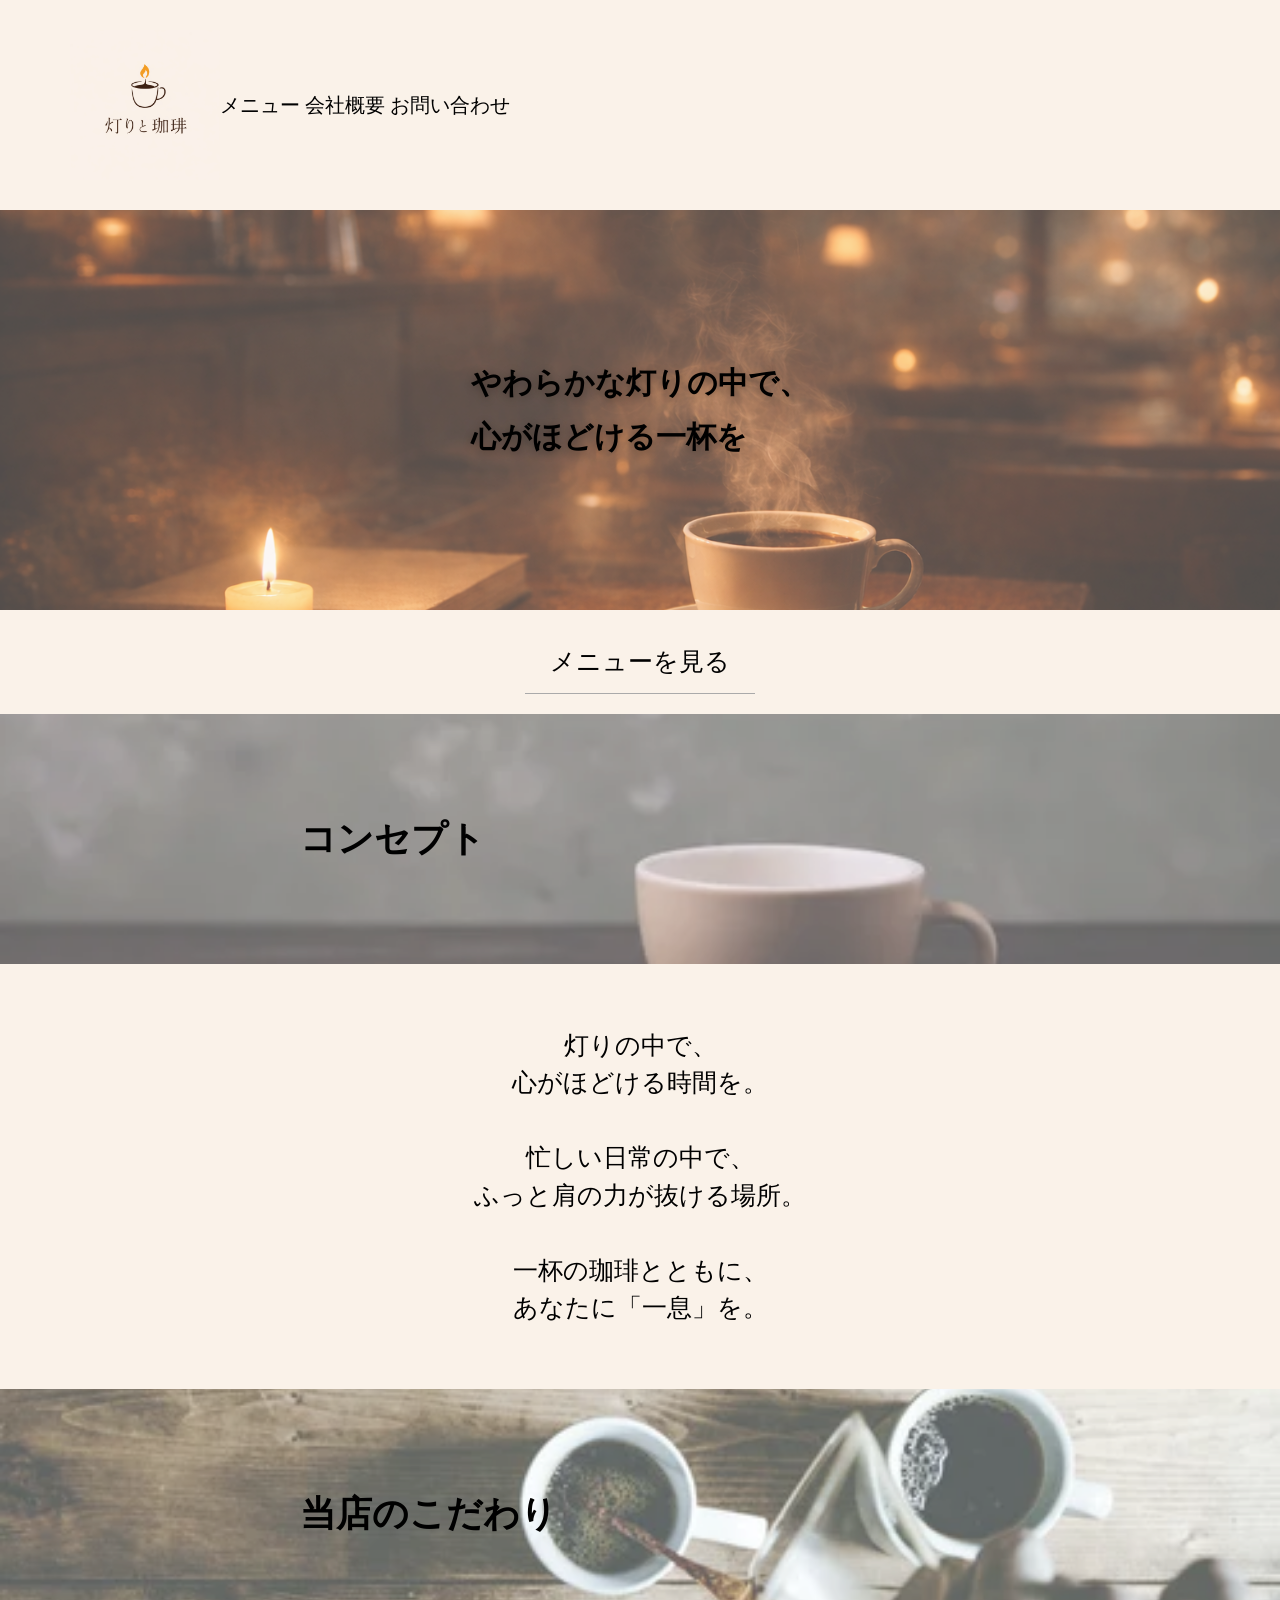
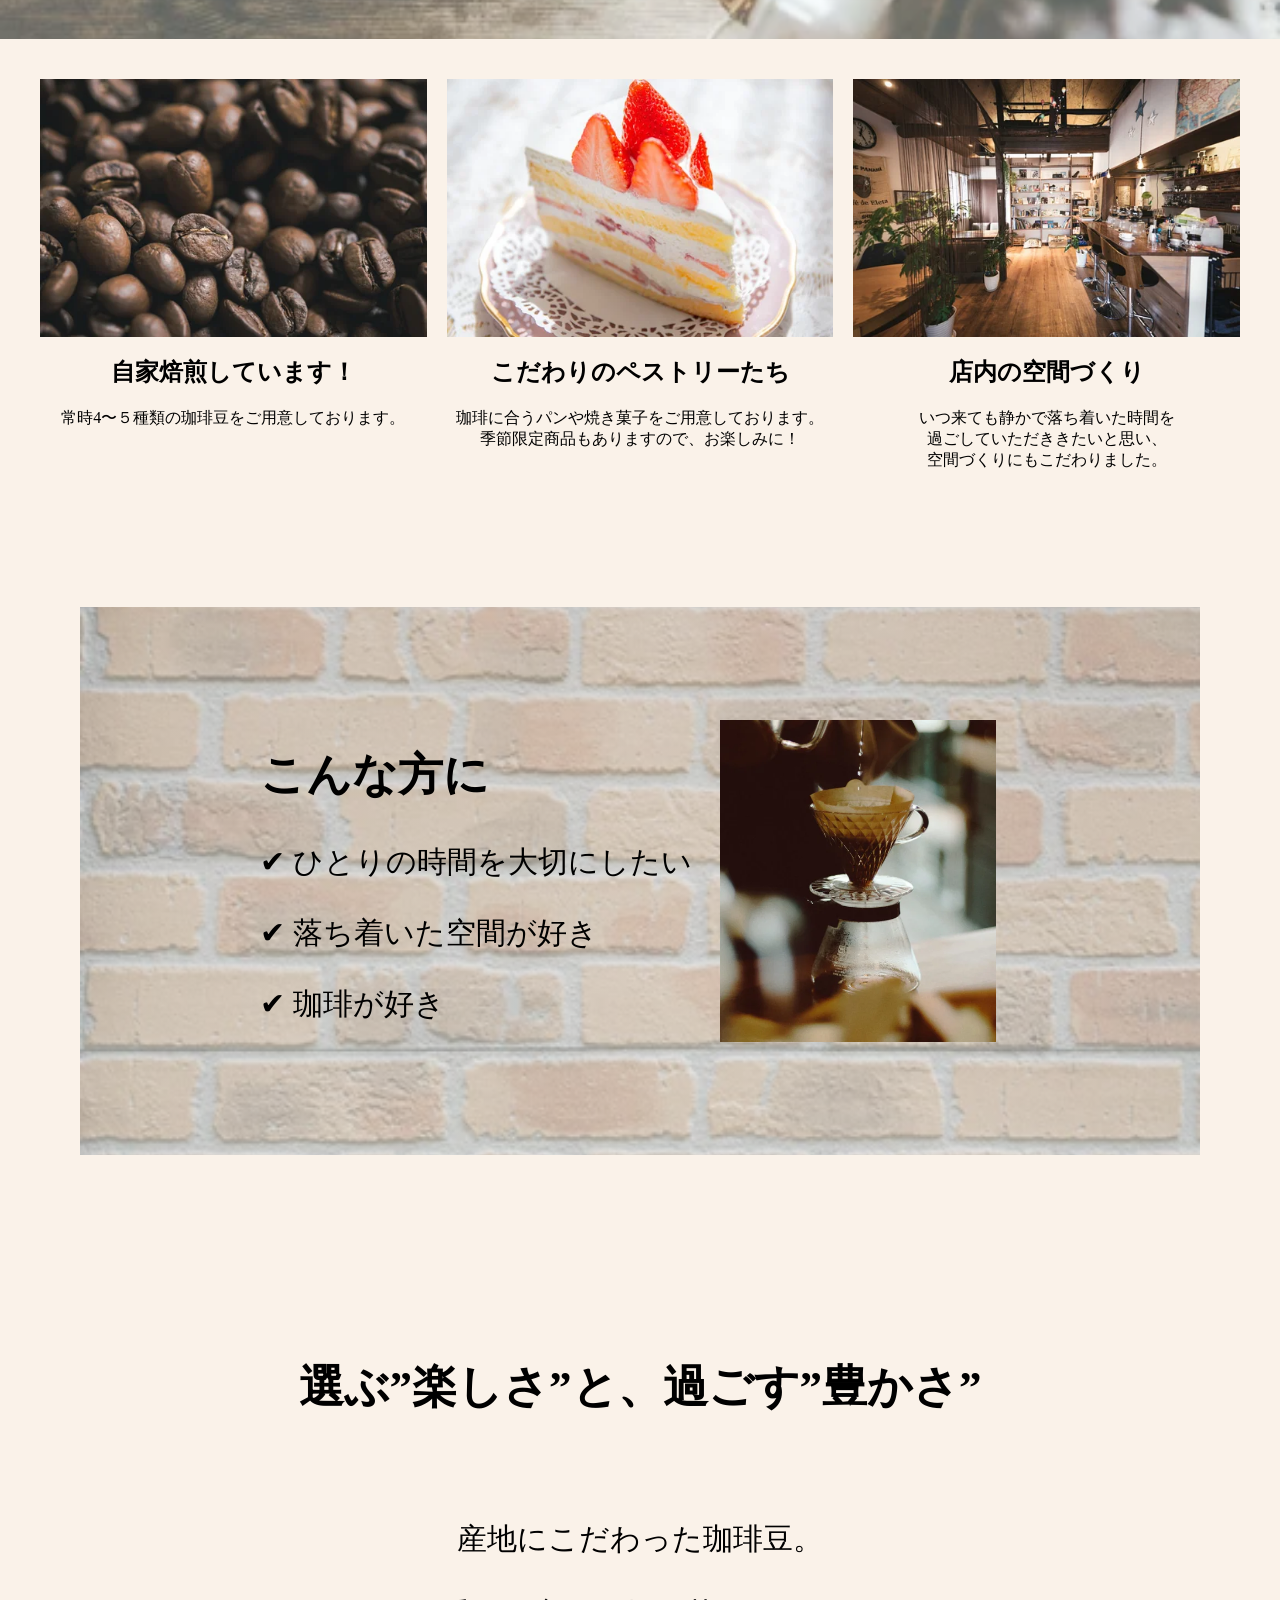
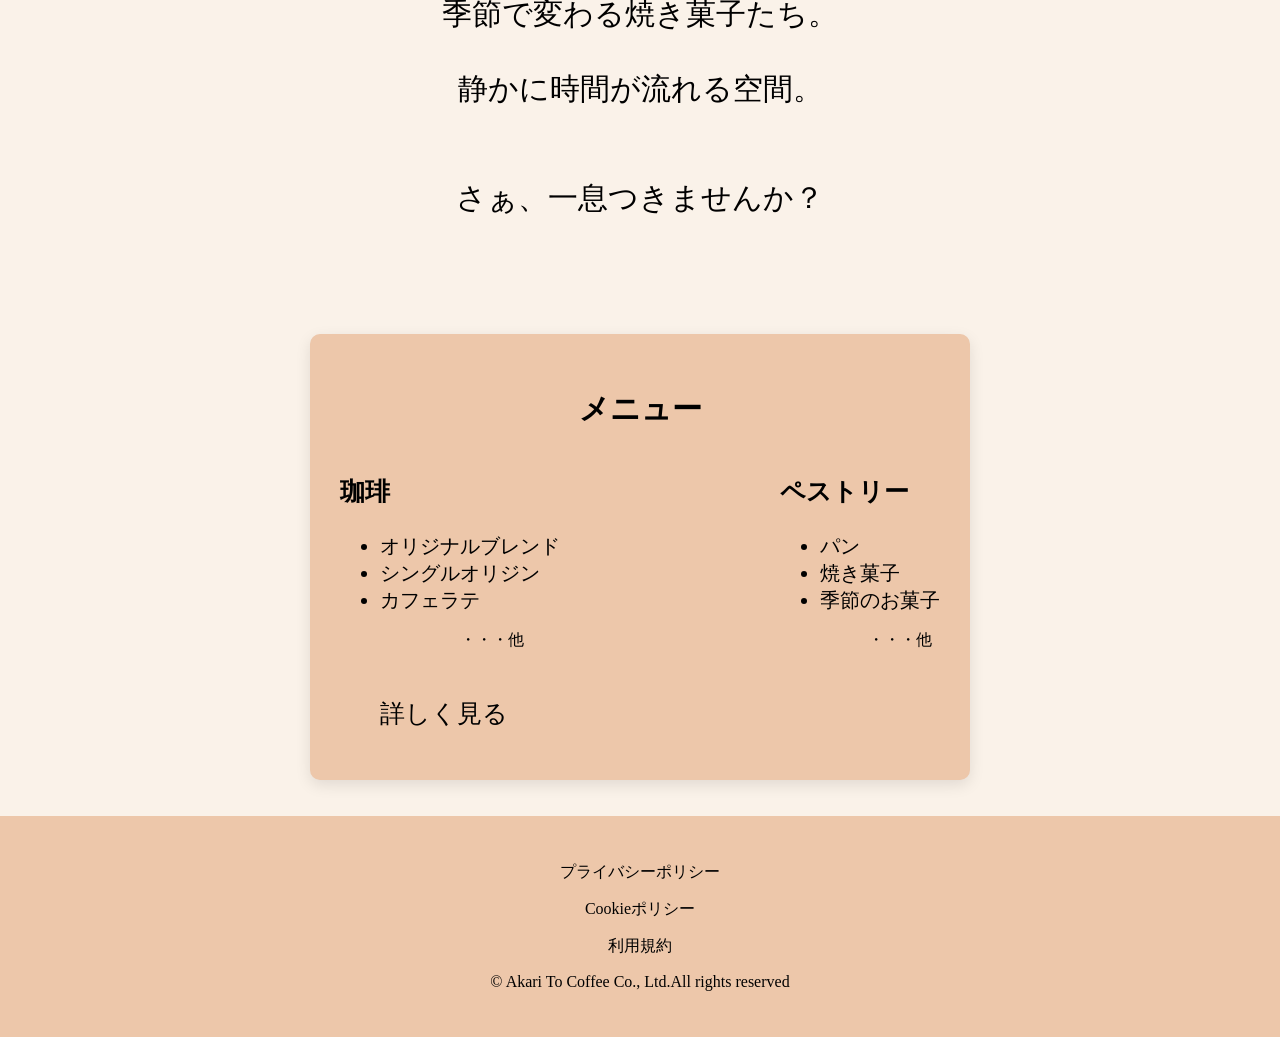
<file: index.html>
<!DOCTYPE html>
<html lang="ja">
<head>
<meta charset="UTF-8">
<meta name="viewpoint"content="width=device-width,initial-scale=1.0">
<title>灯りと珈琲</title>
<link rel="stylesheet" href="style.css">
</head>

<body>
<!-- ヘッダー　-->
<header class="header">
  <div class="header-inner">

   <div class="logo">
     <a href="index.html">
       <img src="images/logo.jpg" alt="灯りと珈琲">
     </a>  
   </div>
  

   <!-- ハンバーガーメニュー -->
  <div class="hamburger js-hamburger sp-show">
   <span></span>
   <span></span>
   <span></span>
  </div>
<!-- ドロワーメニュー -->
  <div class="drawer js-drawer">
   <div class="drawer-inner">
     <div class="drawer__nav">
       <ul class="drawer__list">
         <li class="drawer__item">
           <a href="#" class="drawer__link">Home</a>
         </li>
         <li class="drawer__item">
           <a href="#about" class="drawer__link">About</a>
         </li>
         <li class="drawer__item">
           <a href="#works" class="drawer__link">Works</a>
         </li>
         <li class="drawer__item">
           <a href="#service" class="drawer__link">Service</a>
         </li>
       </ul>
     </div>
   </div>
 </div>


   <!-- ナビ　-->
   <nav class="nav"id="nav">
     <a href="menu.html">メニュー</a>
     <a href="about.html">会社概要</a>
     <a href="contact.html">お問い合わせ</a>
   </nav>
  </div>
</header>

<!-- メインビジュアル -->
<section class="hero">
  <div class="overlay">
    <h1>
      やわらかな灯りの中で、<br>
      心がほどける一杯を
    </h1>
  </div>
</section>

<div class="btn">
  <a href="menu.html">メニューを見る</a>
</div>

<!-- コンセプト -->
<section class="page-hero" style="background-image:url('images/concept.jpg')">
  <h1>コンセプト</h1>
</section>

<section class="concept-section">
   <p><br>
     灯りの中で、<br>
     心がほどける時間を。<br><br>

     忙しい日常の中で、<br>
     ふっと肩の力が抜ける場所。<br><br>

     一杯の珈琲とともに、<br>
     あなたに「一息」を。<br><br>
   </p>
  </div>
</section>

<!-- こだわり -->
<section class="page-hero" style="background-image:url('images/section-title.jpg')">
  <h1>当店のこだわり</h1>
</section>

  <div class="cards">
    <div class="card">
      <img src="images/beans.jpg">
      <h2>自家焙煎しています！</h2>
      <p class="concept-text">
        常時4〜５種類の珈琲豆をご用意しております。</p>
    </div>
    <div class="card">
      <img src="images/cake.jpg">
      <h2>こだわりのペストリーたち</h2>
      <p>
        珈琲に合うパンや焼き菓子をご用意しております。<br>
        季節限定商品もありますので、お楽しみに！
      </p>
    </div>
    <div class="card">
      <img src="images/shop.jpg">
      <h2>店内の空間づくり</h2>
      <p>
        いつ来ても静かで落ち着いた時間を<br>
        過ごしていただききたいと思い、<br>
        空間づくりにもこだわりました。<br>
      </p>
    </div>
  </div>
</section>

<!-- ターゲット -->
<section class="about-flex">
  <div class="target-inner">
    <div class="text">
      <h2>こんな方に</h2>

        <p>✔ ひとりの時間を大切にしたい</p>
        <p>✔ 落ち着いた空間が好き</p>
        <p>✔ 珈琲が好き</p>
      
    </div>

    <div class="image">
     <img src="images/drip.jpg">
    </div>
  </div>
</section>

<!-- メッセージ -->
<section class="message">
  <h2>選ぶ”楽しさ”と、過ごす”豊かさ”</h2><br>
  
  <p>
    産地にこだわった珈琲豆。<br><br>
    季節で変わる焼き菓子たち。<br><br>
    静かに時間が流れる空間。<br><br><br>
    さぁ、一息つきませんか？<br>
  </p>
</section>

<!-- メニュー -->
<section class="menu-box">
  <h2>メニュー</h2>

  <div class="menu-content">
     <div>
       <h3>珈琲</h3>
       <ul>
         <li>オリジナルブレンド</li>
         <li>シングルオリジン</li>
         <li>カフェラテ</li>
         <p>　　　　　・・・他</p>
       </ul>
     </div>

     <div>
       <h3>ペストリー</h3>
       <ul>
         <li>パン</li>
         <li>焼き菓子</li>
         <li>季節のお菓子</li>
         <p>　　　・・・他</p>
       </ul>
     </div>
   </div>

    <div class="menu-btn">
      <a href="menu.html">詳しく見る</a>
    </div>
 </div>
</section><br><br>

<footer>
  <p>プライバシーポリシー</p>
  <p>Cookieポリシー</p>
  <p>利用規約</p>
  <p>&copy; Akari To Coffee Co., Ltd.All rights reserved</p>
</footer>

</body>
</html>
</file>
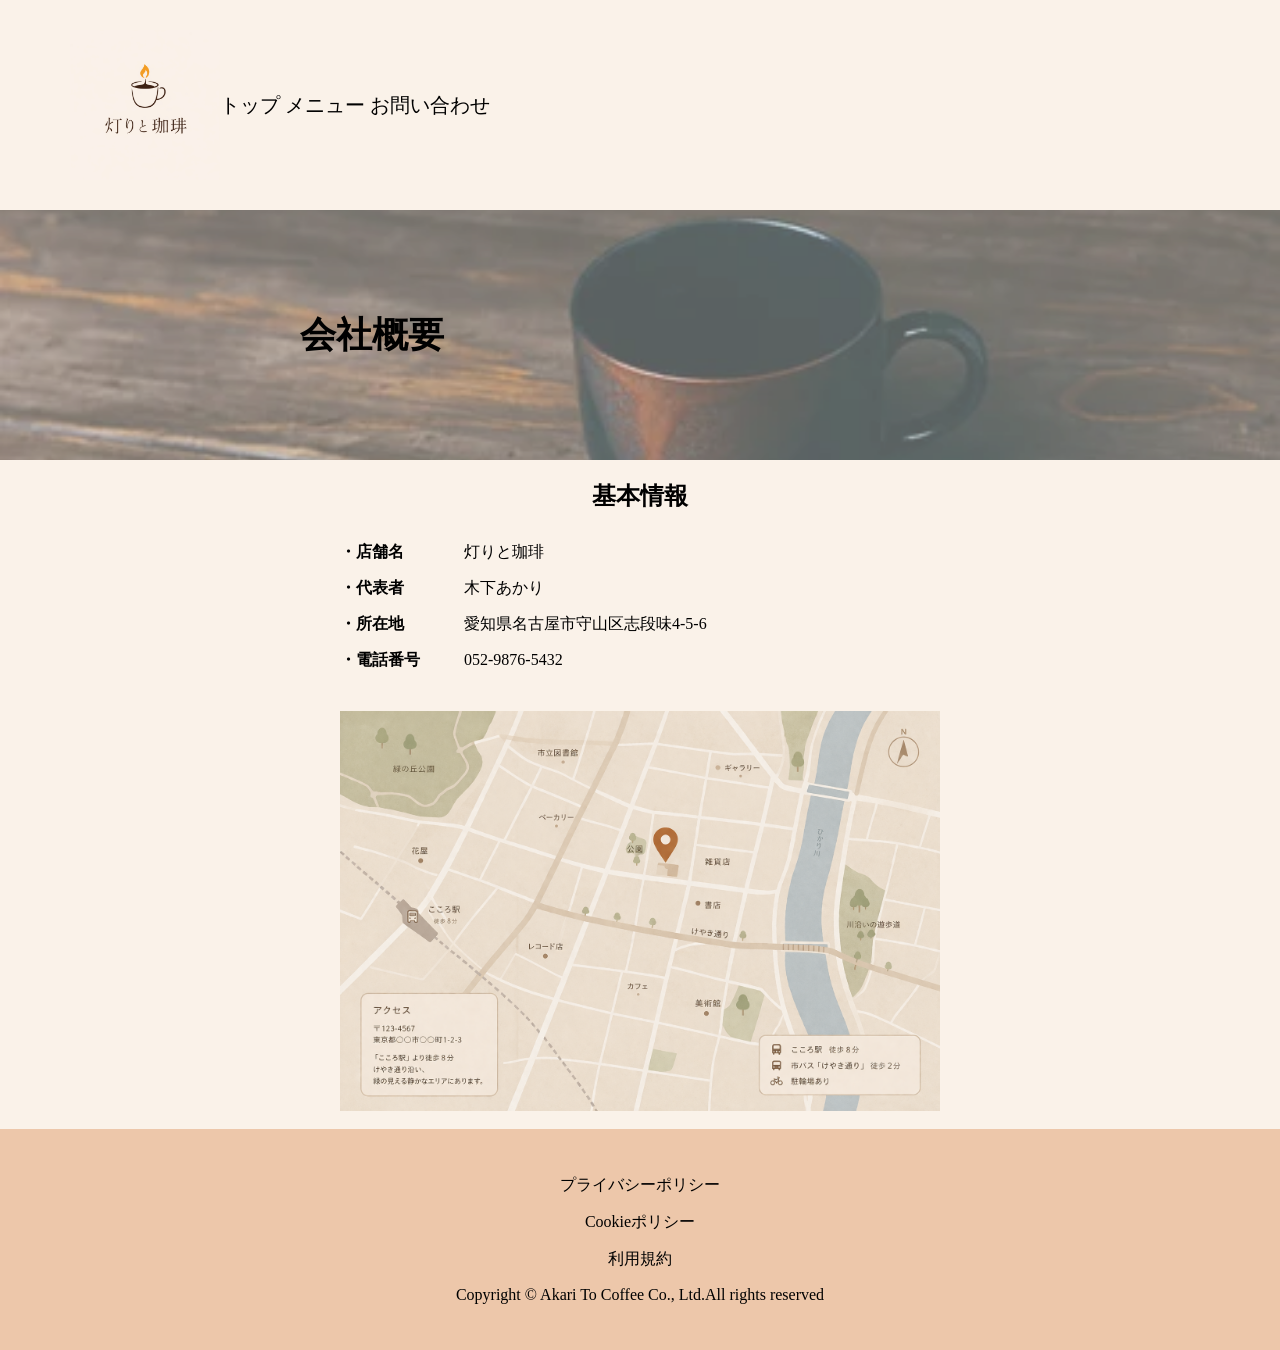
<file: about.html>
<!DOCTYPE html>
<html lang="ja">
<head>
<meta charset="UTF-8">
<title>灯りと珈琲</title>
<link rel="stylesheet" href="style.css">
</head>

<body>

<header class="header">
  <div class="header-inner">

   <div class="logo">
     <a href="index.html">
       <img src="images/logo.jpg" alt="灯りと珈琲">
     </a>  
   </div>
  

   <!-- ハンバーガー　-->
   <div class="hamburger"id="hamburger">
     <span></span>
     <span></span>
     <span></span>
   </div>

   <!-- ナビ　-->
   <nav class="nav"id="nav">
     <a href="index.html">トップ</a>
     <a href="menu.html">メニュー</a>
     <a href="contact.html">お問い合わせ</a>
   </nav>
  </div>
</header>

<section class="page-hero" style="background-image:url('images/about-bg.jpg')">
  <h1>会社概要</h1>
</section>

  <div class="info">
    <h2>基本情報</h2>
    <ul>
     <li><span>・店舗名</span>  灯りと珈琲</li>
     <li><span>・代表者</span>  木下あかり</li>
     <li><span>・所在地</span>  愛知県名古屋市守山区志段味4-5-6</li>
     <li><span>・電話番号</span>  052-9876-5432</li>
   </ul>
  </div>

  <div class="map">
   <img src="images/map.jpg" alt="地図">
  </div><br>

<footer>
  <p> プライバシーポリシー</p>
  <p> Cookieポリシー</p>
  <p> 利用規約</p>
  <p> Copyright © Akari To Coffee Co., Ltd.All rights reserved</p>
</footer>

</body>
</html>
</file>
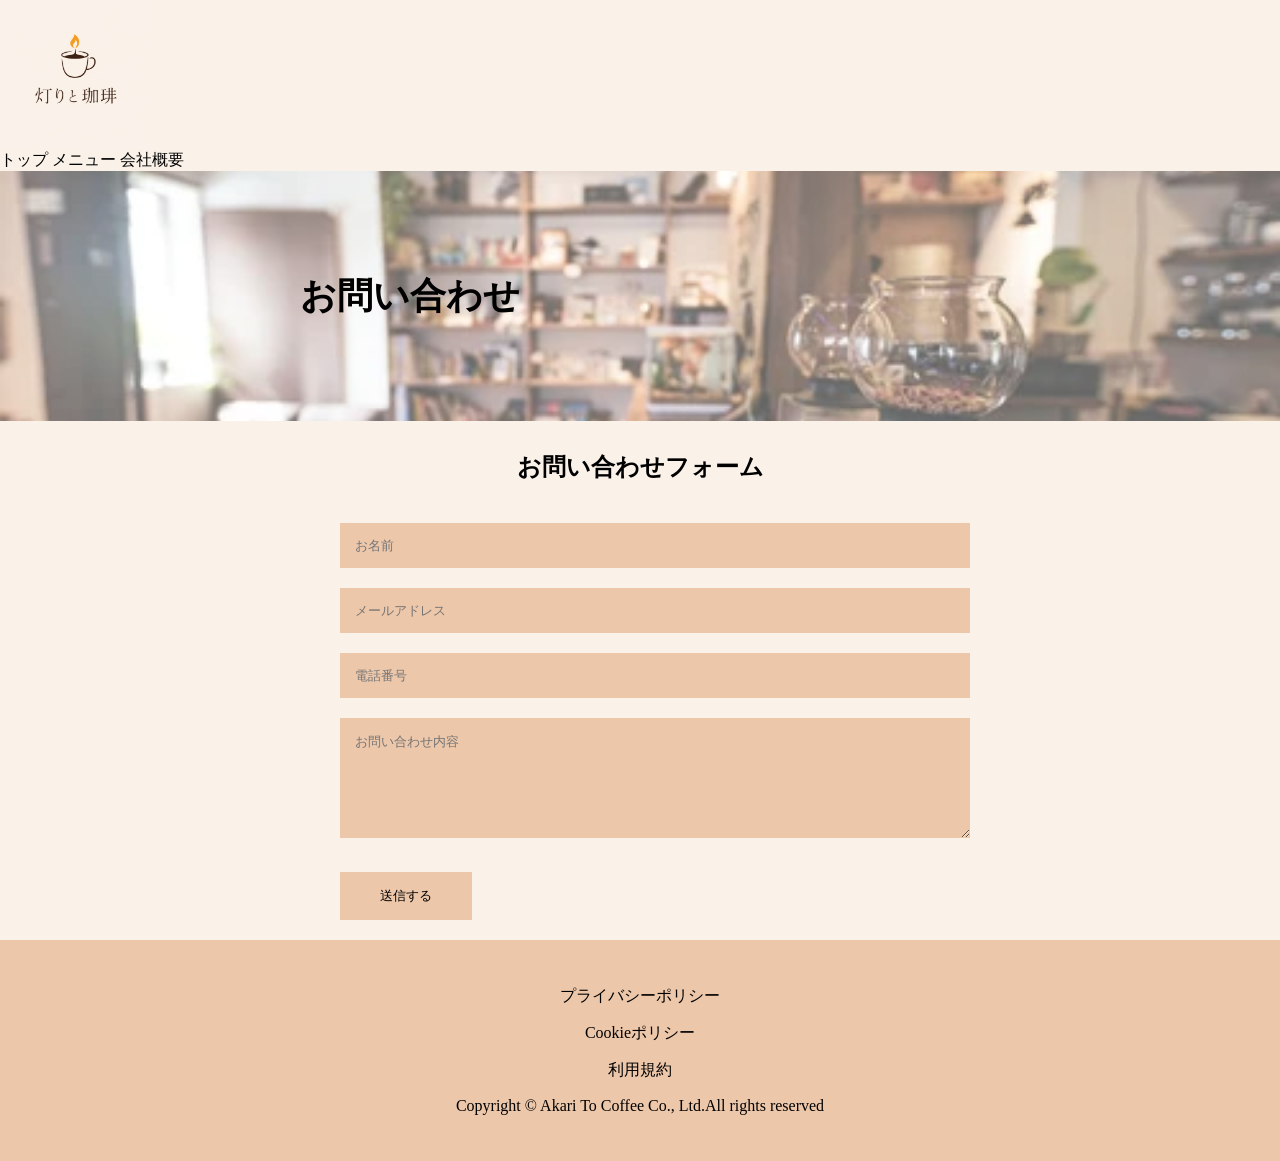
<file: contact.html>
<!DOCTYPE html>
<html lang="ja">
<head>
<meta charset="UTF-8">
<title>お問い合わせ</title>
<link rel="preconnect" href="https://fonts.googleapis.com">
<link rel="preconnect" href="https://fonts.gstatic.com" crossorigin>
<link href="https://fonts.googleapis.com/css2?family=Kaisei+Opti&family=Noto+Sans+JP:wght@100..900&family=Roboto:ital,wght@0,100..900;1,100..900&family=Zen+Kurenaido&display=swap" rel="stylesheet">
<link rel="stylesheet" href="style.css">
</head>

<body>

<header>
  <div class="logo">
      <img src="images/logo.jpg">
  </div>
  <nav>
    <a href="index.html">トップ</a>
    <a href="menu.html">メニュー</a>
    <a href="about.html">会社概要</a>
  </nav>
</header>

<section class="page-hero" style="background-image:url('images/contact-bg.jpg')">
  <h1>お問い合わせ</h1>
</section>

<div class="contact">
  <h2>お問い合わせフォーム</h2>

  <form>
    <input type="text" placeholder="お名前">
    <input type="email" placeholder="メールアドレス">
    <input type="text" placeholder="電話番号">
    <textarea rows="6" placeholder="お問い合わせ内容"></textarea>
    <button>送信する</button>
  </form>
</div>

<footer>
  <p>プライバシーポリシー</p>
  <p>Cookieポリシー</p>
  <p>利用規約</p>
  <p>Copyright © Akari To Coffee Co., Ltd.All rights reserved</p>
</footer>

</body>
</html>
</file>
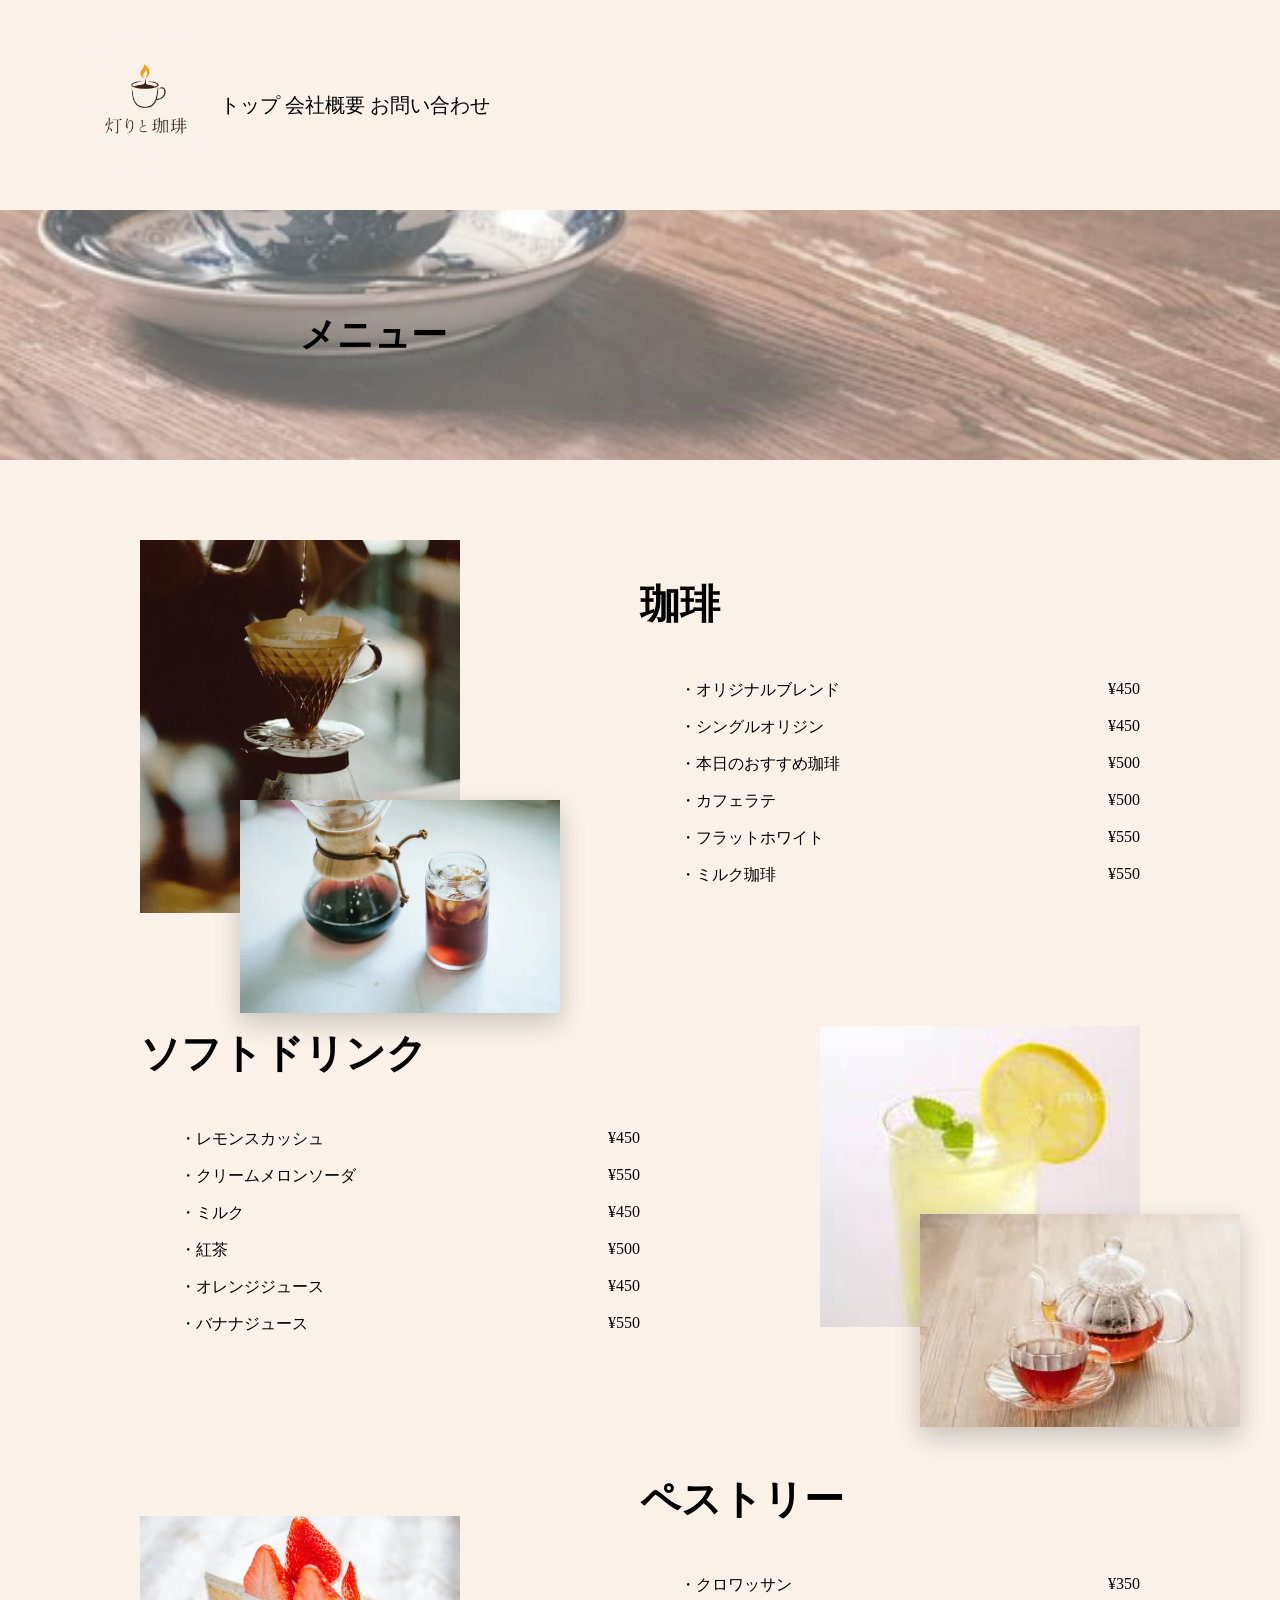
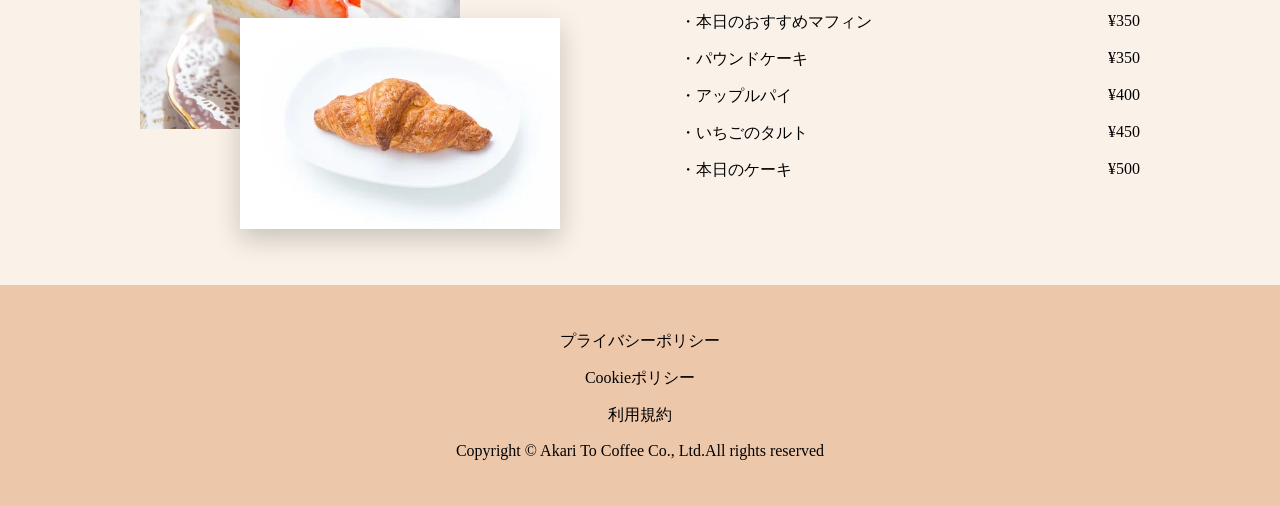
<file: menu.html>
<!DOCTYPE html>
<html lang="ja">
<head>
<meta charset="UTF-8">
<title>灯りと珈琲</title>
<link rel="stylesheet" href="style.css">
</head>

<body>

<header class="header">
  <div class="header-inner">

   <div class="logo">
     <a href="index.html">
       <img src="images/logo.jpg" alt="灯りと珈琲">
     </a>  
   </div>
  

   <!-- ハンバーガー　-->
   <div class="hamburger"id="hamburger">
     <span></span>
     <span></span>
     <span></span>
   </div>

   <!-- ナビ　-->
   <nav class="nav"id="nav">
     <a href="index.html">トップ</a>
     <a href="about.html">会社概要</a>
     <a href="contact.html">お問い合わせ</a>
   </nav>
  </div>
</header>

<section class="page-hero" style="background-image:url('images/menu-bg.jpg')">
  <h1>メニュー</h1>
</section>

<!-- 珈琲 -->
<section class="menu-section">
  <div class="image-stack">
    <img src="images/drip.jpg"class="main">
    <img src="images/coffee2.jpg" class="sub">
  </div>

  <div class="menu-text">
    <h2>珈琲</h2>
    <ul>
      <li><span>・オリジナルブレンド</span><span>¥450</span></li>
      <li><span>・シングルオリジン</span><span>¥450</span></li>
      <li><span>・本日のおすすめ珈琲</span><span>¥500</span></li>
      <li><span>・カフェラテ</span><span>¥500</span></li>
      <li><span>・フラットホワイト</span><span>¥550</span></li>
      <li><span>・ミルク珈琲</span><span>¥550</span></li>
    </ul>
  </div>
</section>

<!-- ソフトドリンク -->
<section class="menu-section reverse">
  <div class="image-stack">
    <img src="images/lemon.jpg"class="main">
    <img src="images/tea.jpg" class="sub">
  </div>

  <div class="menu-text">
    <h2>ソフトドリンク</h2>
    <ul>
      <li><span>・レモンスカッシュ</span><span>¥450</span></li>
      <li><span>・クリームメロンソーダ</span><span>¥550</span></li>
      <li><span>・ミルク</span><span>¥450</span></li>
      <li><span>・紅茶</span><span>¥500</span></li>
      <li><span>・オレンジジュース</span><span>¥450</span></li>
      <li><span>・バナナジュース</span><span>¥550</span></li>
    </ul>
  </div>
</section>

<!-- ペストリー -->
<section class="menu-section">
  <div class="image-stack">
    <img src="images/cake.jpg"class="main">
    <img src="images/croissant.jpg" class="sub">
  </div>

  <div class="menu-text">
    <h2>ペストリー</h2>
    <ul>
      <li><span>・クロワッサン</span><span>¥350</span></li>
      <li><span>・本日のおすすめマフィン</span><span>¥350</span></li>
      <li><span>・パウンドケーキ</span><span>¥350</span></li>
      <li><span>・アップルパイ</span><span>¥400</span></li>
      <li><span>・いちごのタルト</span><span>¥450</span></li>
      <li><span>・本日のケーキ</span><span>¥500</span></li>
    </ul>
  </div>
</section>

<footer>
  <p>プライバシーポリシー</p>
  <p>Cookieポリシー</p>
  <p>利用規約</p>
  <p>Copyright © Akari To Coffee Co., Ltd.All rights reserved</p>
</footer>

</body>
</html>
</file>
<file: style.css>
body {
  margin: 0;
  background: #faf2e9;
  color: #000;
  font-family: "Hiragino Mincho ProN", serif;
}

@media only screen and (max-width: 768px) {
  section {
    padding: 40px 20px;
  }
}

/* ヘッダー　PC動作確認済 */ 
.header {
  display: flex;
  justify-content: flex-start;
  padding: 10px 30px;
  background: #faf2e9;
  align-items: center;
  gap: 50px;
}
.header-inner{
  display: flex;
  justify-content: space-between;
  align-items: center;
  padding: 20px 40px;
  background-color: #faf2e9;
}
.logo img{
  width: 150px;
  height: auto;
}
.nav  {
  display: block;
  font-size: 20px;
  gap: 40px;
}
.nav a{
  color: #000;
}
.hamburger{
  display: none;
}

@media only screen and (max-width: 768px) {
  .header {
    justify-content: space-between;
    padding: 15px 20px;
    background: #faf2e9;
  }
 .header-inner{
   width: 100%;
   flex-wrap: wrap;
   align-items: center;
  }
 .logo img{
   align-items: center;
   width: 30px;
  }
 .nav  {
   display: none;
  }
  .logo {
    display: flex;
    align-items: center;
    gap: 8px;
  }
  .menu-toggle {
    font-size: 26px;
    cursor: pointer;
  }
  nav {
    display: none;
  }
}

/* メイン PC動作確認済*/
.hero {
  height: 400px;
  position: relative;
  background: url("images/hero.jpg") center/cover no-repeat;
}
.overlay {
  height: 100%;
  display: flex;
  align-items: center;
  justify-content: center;
  background: rgba(243, 238, 238, 0.3);
}
.hero h1 {
  color: rgb(0, 0, 0);
  font-weight: 600;
  text-shadow: 0 2px 8px rgba(0, 0, 0, 0.3);
  font-size: 30px;
  line-height: 1.8;
}
.btn {
  text-align: center;
  padding: 15px;
  border-bottom: 1px solid #aaa;
  margin: 20px auto;
  width: 200px;
  background: #faf2e9;
  font-size: 25px;
}
.btn a{
  color: #000;
}

@media only screen and (max-width: 768px) {
  .hero {
    position: relative;
    height: 180px;
    background-size: cover;
    background-position: center;
  }
  .hero h1 {
   font-size: 25px;
   text-align: center;
   position: absolute;
   bottom: 20px;
   left: 20px;
   font-size: 22px;
   letter-spacing: 0.1em;
   background: rgba(255,255,255,0.6);
   padding: 8px 16px;
  }
}


/* コンセプト  PC動作確認済 */
.concept {
  display: flex;
  align-items: flex-start;
  justify-content: center;
  padding: 100px 0;
}
.concept-section{
  font-size: 25px;
  flex: 1;
  line-height: 1.5;
  margin: 0;
  text-align: center;
}

@media only screen and (max-width: 768px) {
  .concept {
   display: flex;
   padding: 100px 0;
   justify-content: space-between;
   width: 100%;
   flex-wrap: wrap;
   align-items: center;
   max-width: 100%;
   line-height: 2;
   font-size: 14px;
   text-align: center;
  }
  .page-hero h1{
    text-align: center;
    font-size: 30px;
    width: 100%;
    max-width: 100%;
  }
}

/* こだわり  PC動作確認済*/
.section-title {
  position: relative;
  background:linear-gradient(rgba(240, 236, 236, 0.522), rgba(178, 170, 170, 0.556)), url("images/drip.jpg") center/cover no-repeat;
  color: #000;
  font-size: 50px;
  display: flex;
  align-items: center;
  justify-content: flex-start; 
  padding-left: 100px; 
  padding: 80px;
}
.cards {
  display: flex;
  gap: 20px;
  padding: 40px;
}
.card {
  flex: 1;
  text-align: center;
}
.card img {
  width: 100%;
}

@media only screen and (max-width: 768px) {
.feature-grid {
    display: flex;
    flex-direction: column;
    gap: 20px;
  }
  .feature-grid img {
    width: 100%;
    border-radius: 6px;
  }
}

/* ターゲット  PC動作確認済*/
.about-flex{
  display: flex;
  align-items: center;
  padding: 80px;
  height: 100%;
  display: flex;
  align-items: center;
  justify-content: center;
  background: #faf2e9;
}
.about {
  display: flex;
  align-items: center;
  text-align: center;
}
.target-inner{
  position: relative;
  background:linear-gradient(rgba(221, 217, 217, 0.522), rgba(235, 234, 234, 0.556)), url("images/haikei.jpeg") center/cover no-repeat;
  font-size: 30px;
  display: flex;
  align-items: center;
  justify-content: flex-start; 
  padding-left: 100px; 
  padding: 100px;
}
.text {
  width: 50%;
  padding-left: 80px;
}
.image {
  width: 30%;
  display: block;
}

@media only screen and (max-width: 768px) {
  .about-flex {
    flex-direction: column;
    gap: 20px;
  }
  .about-flex .text {
    font-size: 14px;
    line-height: 2;
  }
  .image img {
   width: 100%;
   display: flex;
   justify-content: space-between; 
   flex-wrap: wrap;
  }
 .target-inner{
   justify-content: space-between; 
   flex-wrap: wrap;
 }
}

/* メッセージ  PC動作確認済*/
.message {
  background: #faf2e9;
  padding: 85px;
  text-align: center;
  font-size: 30px;
}

@media only screen and (max-width: 960px) {
  

}

/* HOMEメニュー  PC動作確認済*/
.menu-box {
  width: 600px;
  margin: 0 auto;
  background: #edc7aa;
  padding: 30px 30px;
  border-radius: 10px;
  box-shadow: 0 5px 15px rgba(0, 0, 0, 0.1);
}
.menu-box h2{
  text-align: center;
  margin-bottom: 20px;
  font-size: 30px;
}
.menu-content{
  display: flex;
  justify-content: space-between;
}
.menu-content h3{
  font-size: 25px;
}
.menu-content ul li{
  font-size: 20px;
}

@media only screen and (max-width: 768px) {
 .menu-box {
    display: flex;
    flex-direction: column;
    gap: 25px;
    background: #cfa98f;
    padding: 30px 20px;
  }
  .menu-columns {
    display: flex;
    flex-direction: column;
    gap: 20px;
  }
  .menu-col h3 {
    font-size: 16px;
    margin-bottom: 10px;
  }
  .menu-col li {
    font-size: 14px;
    padding: 5px 0;
  }
}

/* 点（・）を綺麗に PC動作確認済*/
.menu-col li::before {
  content: "・";
  position: absolute;
  left: 0;
}

/* 右ボタン PC動作確認済*/
.menu-btn  {
  display: flex;
  background: #edc7aa;
  padding: 20px 40px;
  text-decoration: none;
  font-size: 25px;
  transition: 0.3s;
  text-align: center;
  margin-top: 10px;
}
.menu-btn a{
  color: #000;
}

@media (max-width: 768px) { 
 .menu-btn a {
    display: block;
    background: #f5efe9;
    text-align: center;
    padding: 15px;
    font-size: 16px;
    text-decoration: none;
  }
}

/* メニューページ2カラム PC動作確認済*/
.menu-section {
  display: flex;
  justify-content: space-between;
  align-items: center;
  margin: 80px auto;
  max-width: 1000px;
}

/* メニューページ PC動作確認済*/
.menu-text {
  width: 50%;
}

.menu-text h2 {
  margin-bottom: 40px;
  font-size: 40px;
}


.menu-text li {
  display: flex;
  justify-content: space-between;
  padding: 8px 0;
}

/* フッター PC動作確認済 */
footer {
  background: #edc7aa;
  text-align: center;
  padding: 30px;
  color: #000;
  align-items: center;
  justify-content: flex-start; 
  padding-left: auto;
}
.footer-box {
  background: #edc7aa;
}

@media (max-width: 768px) {
  footer {
    padding: 25px 15px;
    font-size: 12px;
  }
}

/* 共通タイトル帯 PC動作確認済*/
.page-hero {
  height: 250px;
  background-size: cover;
  background-position: center;
  display: flex;
  align-items: center;
  justify-content: center;
}

.page-hero h1 {
  font-size: 36px;
  background: rgba(255, 255, 255, 0.352);
  height: 100%;
  width: 100%;
  display: flex;
  align-items: center;
  justify-content: flex-start;
  padding-left: 300px;

}

/* 重なり画像 PC動作確認済 */
.image-stack {
  position: relative;
  width: 320px;
}
.image-stack img.main {
  width: 100%;
  display: block;
}
.image-stack img.sub {
  position: absolute;
  width: 100%;
  bottom: -100px;
  left: 100px;
  box-shadow: 0 10px 25px rgba(0,0,0,0.2);
}

@media (max-width: 768px) {
  .image-stack img.main {
    border-radius: 6px;
  }
  .image-stack img.sub {
    position: static;
    margin-top: 10px;
  }
}

/* 逆配置 PC動作確認済*/
.reverse {
  flex-direction: row-reverse;
}

/* フォーム PC動作確認済*/
form {
  max-width: 600px;
  margin: auto; 
}

input, textarea {
  width: 100%;
  padding: 15px;
  margin: 10px 0;
  border: none;
  background: #edc7aa;
}

button {
  background: #edc7aa;
  border: none;
  padding: 15px 40px;
  margin-top: 20px;
  margin-bottom: 20px;
  cursor: pointer; 
  text-align: center;
}

@media (max-width: 768px) {
  form {
    display: flex;
    flex-direction: column;
    gap: 15px;
  }
  input,textarea {
    padding: 12px;
  }
  textarea {
    height: 120px;
  }
  button {
    padding: 12px;
  }
}

/* お問い合わせ PC動作確認済*/
.contact h2{
  text-align: center;
  padding: 10px 30px;
}

/*会社概要 PC動作確認済*/
.company-title {
  background: url("images/about-bg.jpg") center/cover no-repeat;
  padding: 60px;
  font-size: 50px;
}
.company {
  height: 500px;
  position: relative; 
  padding: 1px 10px;
  text-align: center;
  font-size: 30px
}
.info h2 {
  align-items: 30px;
  margin-bottom: 30px;
  text-align: center;
}
.info ul{
  list-style: none;
  padding: 0;
  max-width: 600px;
  margin: 0 auto 40px;
  text-align: left;
}
.info li{
  margin-bottom: 15px;
  font-size: 16px;
}
.info span{
  display: inline-block;
  width: 120px;
  font-weight: bold;
}
.map{
  text-align: center;
}
.map img{
  width: 80%;
  max-width: 600px;
}

@media (max-width: 768px) {
  .info-list {
    font-size: 14px;
    line-height: 2;
  }
  .map img {
    width: 100%;
    margin-top: 20px;
  }
}


/*=========================================
#hamburger
=========================================*/
.hamburger {
    position: fixed;
    top: 20px;
    right: 20px;
    z-index: 150;
    width: 30px;
    height: 30px;
    cursor: pointer;
}

.hamburger.is-active span:nth-child(1) {
    top: 50%;
    transform: translate(-50%, -50%) rotate(135deg);
}

.hamburger.is-active span:nth-child(2) {
    opacity: 0;
}

.hamburger.is-active span:nth-child(3) {
    top: 50%;
    transform: translate(-50%, -50%) rotate(-135deg);
}

.hamburger span {
    position: absolute;
    left: 50%;
    transform: translate(-50%, -50%);
    width: 100%;
    height: 2px;
    background-color: #333333;
    transition: transform .3s;
}

.hamburger.is-active span {
    background-color: #ffffff;
}

.hamburger span:nth-child(1) {
    top: 30%;
}

.hamburger span:nth-child(2) {
    top: 60%;
}

.hamburger span:nth-child(3) {
    top: 90%;
}

/*=========================================
#drawer
=========================================*/
.drawer {
    visibility: hidden;
    opacity: 0;
    position: fixed;
    top: 0;
    left: 0;
    z-index: 130;
    width: 100%;
    height: 100vh;
    background-color: #333333;
    transition: opacity .3s, visibility .3s;
}

.drawer.is-active {
    visibility: visible;
    opacity: 1;
}

.drawer-inner {
    display: flex;
    justify-content: center;
    align-items: center;
    height: 100%;
    padding: 0 20px;
}

.drawer__list {
    display: flex;
    flex-direction: column;

    gap: 50px;
}

.drawer__link {
    color: #ffffff;
}

/* ===============================================
# 共通
=============================================== */
a {
    color: inherit;
    text-decoration: none;
}

img {
    max-width: 100%;
    height: auto;
    background-size: cover;
    background-repeat: no-repeat;
    font-style: italic;
    vertical-align: middle;

    shape-margin: .75rem;
}

.sp-show {
    display: none;
}

@media screen and (max-width: 768px) {
    .sp-show {
        display: block;
    }

    .sp-none {
        display: none;
    }
}
</file>
